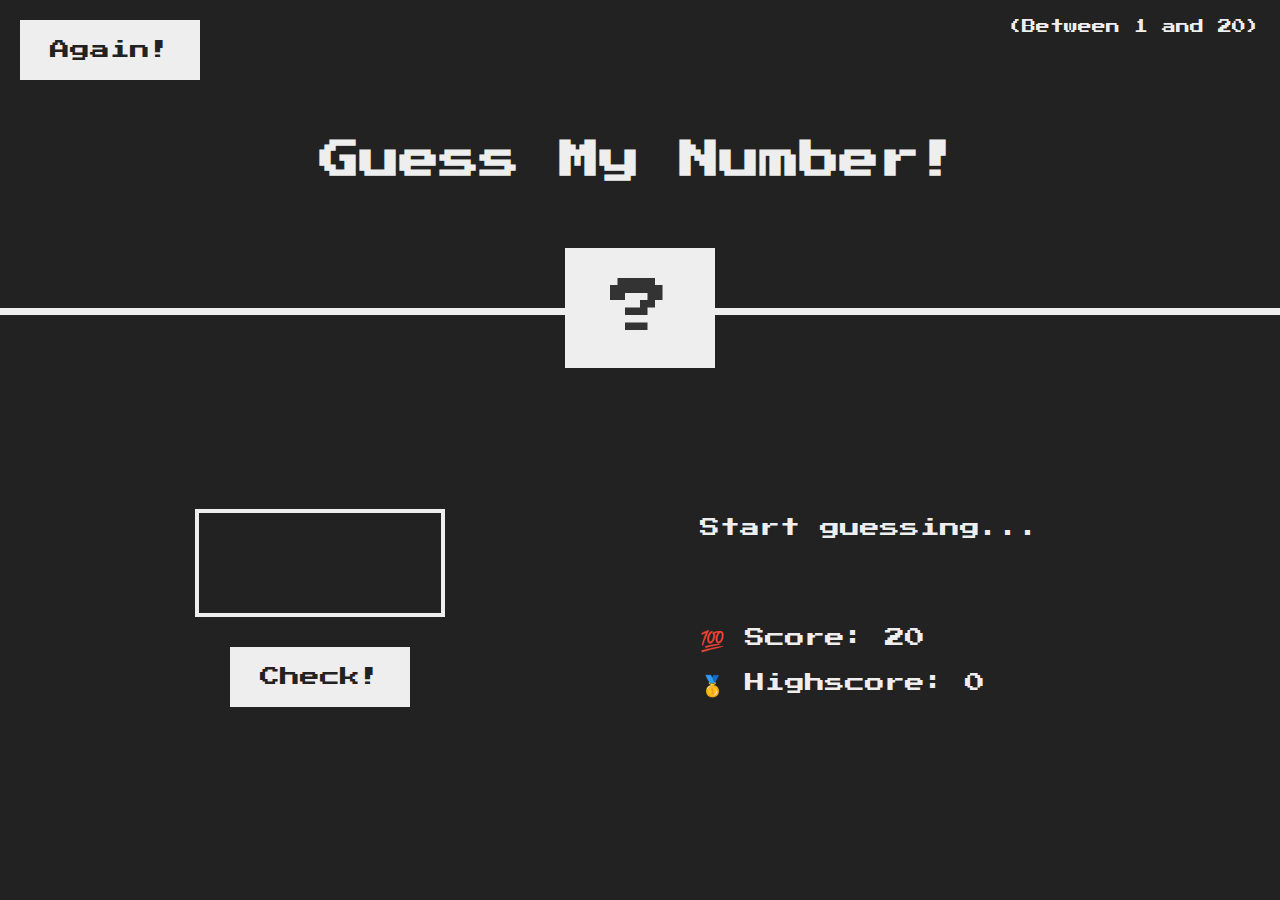
<file: 01-Guess-A-Number/index.html>
<!DOCTYPE html>
<html lang="en">
  <head>
    <meta charset="UTF-8" />
    <meta name="viewport" content="width=device-width, initial-scale=1.0" />
    <meta http-equiv="X-UA-Compatible" content="ie=edge" />
    <link rel="stylesheet" href="style.css" />
    <title>Guess My Number!</title>
  </head>
  <body>
    <header>
      <h1>Guess My Number!</h1>
      <p class="between">(Between 1 and 20)</p>
      <button class="btn again">Again!</button>
      <div class="number">?</div>
    </header>
    <main>
      <section class="left">
        <input type="number" class="guess" />
        <button class="btn check">Check!</button>
      </section>
      <section class="right">
        <p class="message">Start guessing...</p>
        <p class="label-score">💯 Score: <span class="score">20</span></p>
        <p class="label-highscore">
          🥇 Highscore: <span class="highscore">0</span>
        </p>
      </section>
    </main>
    <script src="script.js"></script>
  </body>
</html>
</file>
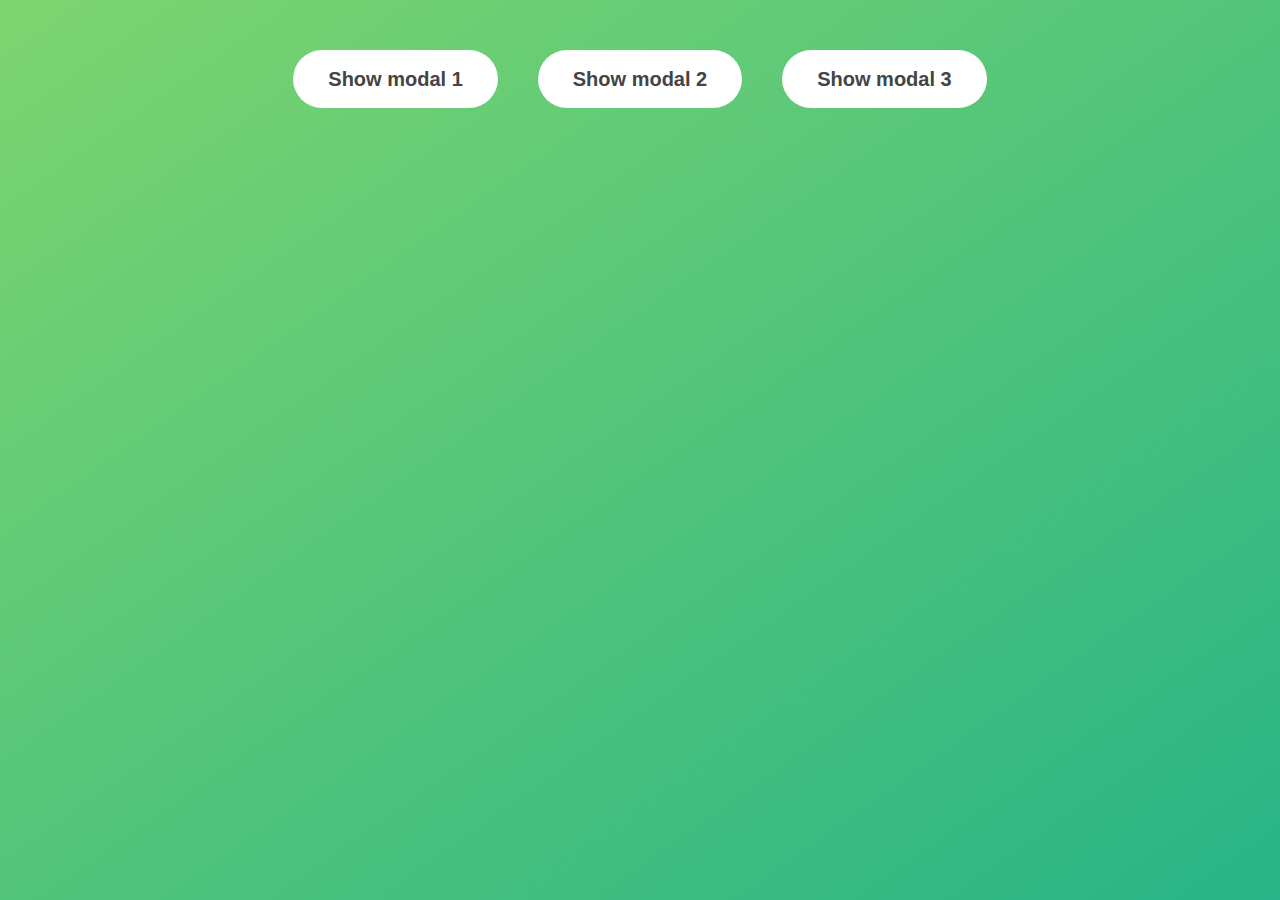
<file: 02-Modal/index.html>
<!DOCTYPE html>
<html lang="en">
  <head>
    <meta charset="UTF-8" />
    <meta name="viewport" content="width=device-width, initial-scale=1.0" />
    <meta http-equiv="X-UA-Compatible" content="ie=edge" />
    <link rel="stylesheet" href="style.css" />
    <title>Modal window</title>
  </head>
  <body>
    <button class="show-modal modal1">Show modal 1</button>
    <button class="show-modal modal2">Show modal 2</button>
    <button class="show-modal modal3">Show modal 3</button>

    <div class="modal hidden">
      <button class="close-modal">&times;</button>
      <h1>I'm a modal window 😍</h1>
      <p>
        Lorem ipsum dolor sit amet, consectetur adipisicing elit, sed do eiusmod
        tempor incididunt ut labore et dolore magna aliqua. Ut enim ad minim
        veniam, quis nostrud exercitation ullamco laboris nisi ut aliquip ex ea
        commodo consequat. Duis aute irure dolor in reprehenderit in voluptate
        velit esse cillum dolore eu fugiat nulla pariatur. Excepteur sint
        occaecat cupidatat non proident, sunt in culpa qui officia deserunt
        mollit anim id est laborum.
      </p>
    </div>
    <div class="overlay hidden"></div>

    <script src="script.js"></script>
  </body>
</html>
</file>
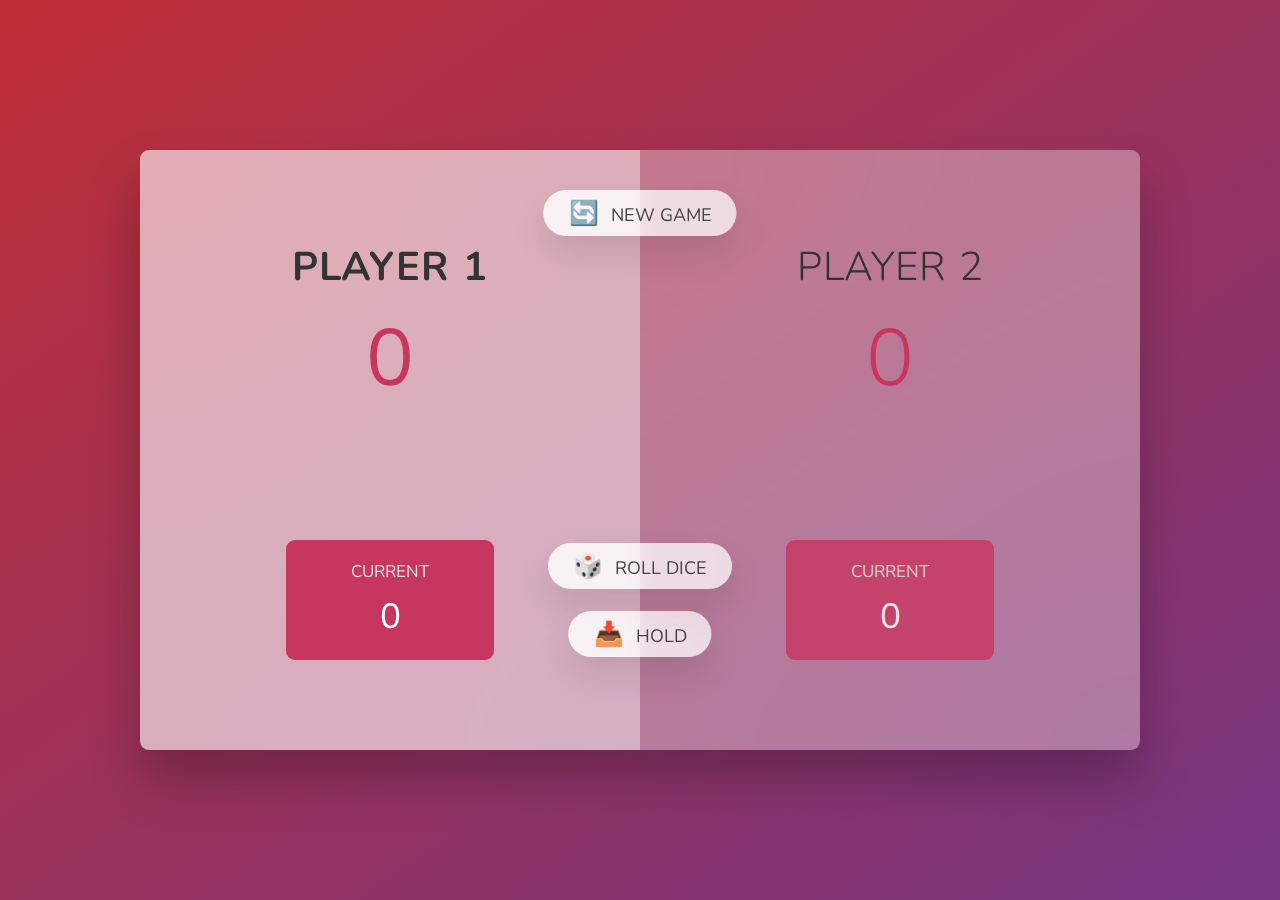
<file: 03-Pig Game/index.html>
<!DOCTYPE html>
<html lang="en">
  <head>
    <meta charset="UTF-8" />
    <meta name="viewport" content="width=device-width, initial-scale=1.0" />
    <meta http-equiv="X-UA-Compatible" content="ie=edge" />
    <link rel="stylesheet" href="style.css" />
    <title>Pig Game</title>
  </head>
  <body>
    <main>
      <section class="player player--0 player--active">
        <h2 class="name" id="name--0">Player 1</h2>
        <p class="score" id="score--0">43</p>
        <div class="current">
          <p class="current-label">Current</p>
          <p class="current-score" id="current--0">0</p>
        </div>
      </section>
      <section class="player player--1">
        <h2 class="name" id="name--1">Player 2</h2>
        <p class="score" id="score--1">24</p>
        <div class="current">
          <p class="current-label">Current</p>
          <p class="current-score" id="current--1">0</p>
        </div>
      </section>

      <img src="dice-5.png" alt="Playing dice" class="dice" />
      <button class="btn btn--new">🔄 New game</button>
      <button class="btn btn--roll">🎲 Roll dice</button>
      <button class="btn btn--hold">📥 Hold</button>
    </main>
    <script src="script.js"></script>
  </body>
</html>
</file>
<file: 01-Guess-A-Number/style.css>
@import url('https://fonts.googleapis.com/css?family=Press+Start+2P&display=swap');

* {
  margin: 0;
  padding: 0;
  box-sizing: inherit;
}

html {
  font-size: 62.5%;
  box-sizing: border-box;
}

body {
  font-family: 'Press Start 2P', sans-serif;
  color: #eee;
  background-color: #222;
  /* background-color: #60b347; */
}

/* LAYOUT */
header {
  position: relative;
  height: 35vh;
  border-bottom: 7px solid #eee;
}

main {
  height: 65vh;
  color: #eee;
  display: flex;
  align-items: center;
  justify-content: space-around;
}

.left {
  width: 52rem;
  display: flex;
  flex-direction: column;
  align-items: center;
}

.right {
  width: 52rem;
  font-size: 2rem;
}

/* ELEMENTS STYLE */
h1 {
  font-size: 4rem;
  text-align: center;
  position: absolute;
  width: 100%;
  top: 52%;
  left: 50%;
  transform: translate(-50%, -50%);
}

.number {
  background: #eee;
  color: #333;
  font-size: 6rem;
  width: 15rem;
  padding: 3rem 0rem;
  text-align: center;
  position: absolute;
  bottom: 0;
  left: 50%;
  transform: translate(-50%, 50%);
}

.between {
  font-size: 1.4rem;
  position: absolute;
  top: 2rem;
  right: 2rem;
}

.again {
  position: absolute;
  top: 2rem;
  left: 2rem;
}

.guess {
  background: none;
  border: 4px solid #eee;
  font-family: inherit;
  color: inherit;
  font-size: 5rem;
  padding: 2.5rem;
  width: 25rem;
  text-align: center;
  display: block;
  margin-bottom: 3rem;
}

.btn {
  border: none;
  background-color: #eee;
  color: #222;
  font-size: 2rem;
  font-family: inherit;
  padding: 2rem 3rem;
  cursor: pointer;
}

.btn:hover {
  background-color: #ccc;
}

.message {
  margin-bottom: 8rem;
  height: 3rem;
}

.label-score {
  margin-bottom: 2rem;
}
</file>
<file: 02-Modal/style.css>
* {
  margin: 0;
  padding: 0;
  box-sizing: inherit;
}

html {
  font-size: 62.5%;
  box-sizing: border-box;
}

body {
  font-family: sans-serif;
  color: #333;
  line-height: 1.5;
  height: 100vh;
  position: relative;
  display: flex;
  align-items: flex-start;
  justify-content: center;
  background: linear-gradient(to top left, #28b487, #7dd56f);
}

.show-modal {
  font-size: 2rem;
  font-weight: 600;
  padding: 1.75rem 3.5rem;
  margin: 5rem 2rem;
  border: none;
  background-color: #fff;
  color: #444;
  border-radius: 10rem;
  cursor: pointer;
}

.close-modal {
  position: absolute;
  top: 1.2rem;
  right: 2rem;
  font-size: 5rem;
  color: #333;
  cursor: pointer;
  border: none;
  background: none;
}

h1 {
  font-size: 2.5rem;
  margin-bottom: 2rem;
}

p {
  font-size: 1.8rem;
}

/* -------------------------- */
/* CLASSES TO MAKE MODAL WORK */
.hidden {
  display: none;
}

.modal {
  position: absolute;
  top: 50%;
  left: 50%;
  transform: translate(-50%, -50%);
  width: 70%;

  background-color: white;
  padding: 6rem;
  border-radius: 5px;
  box-shadow: 0 3rem 5rem rgba(0, 0, 0, 0.3);
  z-index: 10;
}

.overlay {
  position: absolute;
  top: 0;
  left: 0;
  width: 100%;
  height: 100%;
  background-color: rgba(0, 0, 0, 0.6);
  backdrop-filter: blur(3px);
  z-index: 5;
}
</file>
<file: 03-Pig Game/style.css>
@import url('https://fonts.googleapis.com/css2?family=Nunito&display=swap');

* {
  margin: 0;
  padding: 0;
  box-sizing: inherit;
}

html {
  font-size: 62.5%;
  box-sizing: border-box;
}

body {
  font-family: 'Nunito', sans-serif;
  font-weight: 400;
  height: 100vh;
  color: #333;
  background-image: linear-gradient(to top left, #753682 0%, #bf2e34 100%);
  display: flex;
  align-items: center;
  justify-content: center;
}

/* LAYOUT */
main {
  position: relative;
  width: 100rem;
  height: 60rem;
  background-color: rgba(255, 255, 255, 0.35);
  backdrop-filter: blur(100px);
  filter: blur();
  box-shadow: 0 3rem 5rem rgba(0, 0, 0, 0.25);
  border-radius: 9px;
  overflow: hidden;
  display: flex;
}

.player {
  flex: 50%;
  padding: 9rem;
  display: flex;
  flex-direction: column;
  align-items: center;
  transition: all 0.75s;
}

/* ELEMENTS */
.name {
  position: relative;
  font-size: 4rem;
  text-transform: uppercase;
  letter-spacing: 1px;
  word-spacing: 2px;
  font-weight: 300;
  margin-bottom: 1rem;
}

.score {
  font-size: 8rem;
  font-weight: 300;
  color: #c7365f;
  margin-bottom: auto;
}

.player--active {
  background-color: rgba(255, 255, 255, 0.4);
}
.player--active .name {
  font-weight: 700;
}
.player--active .score {
  font-weight: 400;
}

.player--active .current {
  opacity: 1;
}

.current {
  background-color: #c7365f;
  opacity: 0.8;
  border-radius: 9px;
  color: #fff;
  width: 65%;
  padding: 2rem;
  text-align: center;
  transition: all 0.75s;
}

.current-label {
  text-transform: uppercase;
  margin-bottom: 1rem;
  font-size: 1.7rem;
  color: #ddd;
}

.current-score {
  font-size: 3.5rem;
}

/* ABSOLUTE POSITIONED ELEMENTS */
.btn {
  position: absolute;
  left: 50%;
  transform: translateX(-50%);
  color: #444;
  background: none;
  border: none;
  font-family: inherit;
  font-size: 1.8rem;
  text-transform: uppercase;
  cursor: pointer;
  font-weight: 400;
  transition: all 0.2s;

  background-color: white;
  background-color: rgba(255, 255, 255, 0.6);
  backdrop-filter: blur(10px);

  padding: 0.7rem 2.5rem;
  border-radius: 50rem;
  box-shadow: 0 1.75rem 3.5rem rgba(0, 0, 0, 0.1);
}

.btn::first-letter {
  font-size: 2.4rem;
  display: inline-block;
  margin-right: 0.7rem;
}

.btn--new {
  top: 4rem;
}
.btn--roll {
  top: 39.3rem;
}
.btn--hold {
  top: 46.1rem;
}

.btn:active {
  transform: translate(-50%, 3px);
  box-shadow: 0 1rem 2rem rgba(0, 0, 0, 0.15);
}

.btn:focus {
  outline: none;
}

.dice {
  position: absolute;
  left: 50%;
  top: 16.5rem;
  transform: translateX(-50%);
  height: 10rem;
  box-shadow: 0 2rem 5rem rgba(0, 0, 0, 0.2);
}

.player--winner {
  background-color: #2f2f2f;
}

.player--winner .name {
  font-weight: 700;
  color: #c7365f;
}
.hidden {
  display: none;
}
</file>
